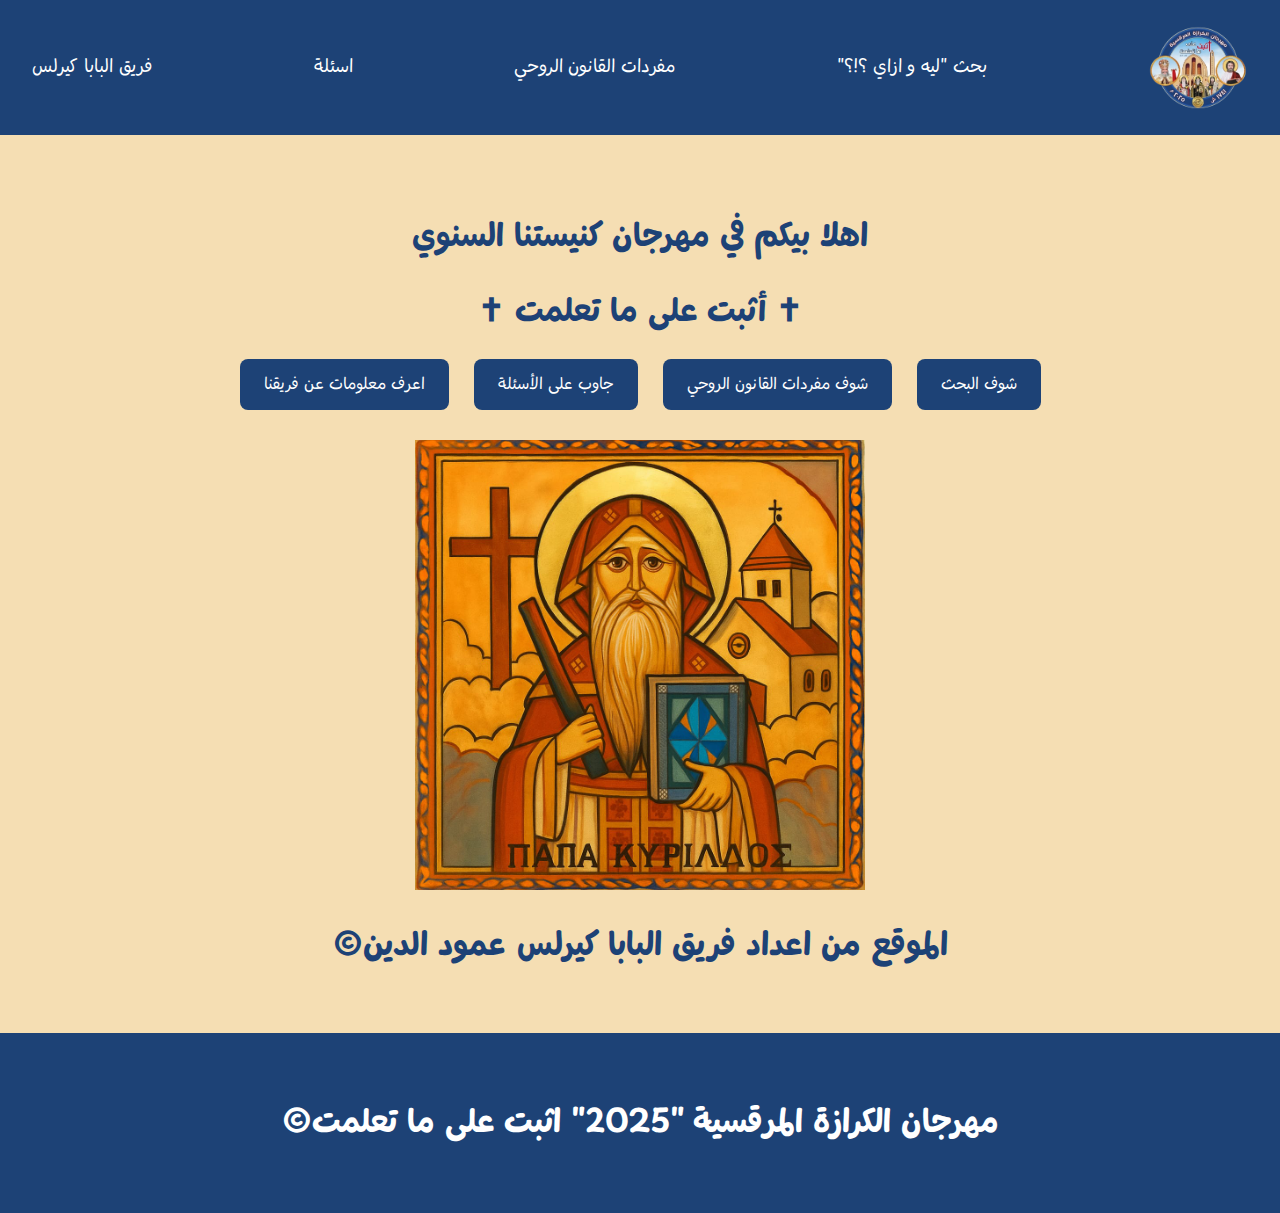
<file: index.html>
<!DOCTYPE html>
<html lang="en">
  <head>
    <meta charset="UTF-8" />
    <meta name="viewport" content="width=device-width, initial-scale=1.0" />
    
    <link rel="stylesheet" href="style.css" />
    <link
      href="https://fonts.googleapis.com/css2?family=Noto+Sans+Arabic:wght@400;700&display=swap"
      rel="stylesheet"
    />
    <link
      href="https://fonts.googleapis.com/css2?family=Playpen+Sans+Arabic:wght@100..800&display=swap"
      rel="stylesheet"
    />
    <link rel="icon" type="png" href="Logo.png" />
    <title>Mahargan</title>
  </head>
  <body class="body">
    <div class="header">
      <a href="index.html" class="Sections" ><img src="Logo.png" /></a>
      <a href="research.html" class="Sections" ><p>بحث "ليه و ازاي ؟!؟"</p></a>
      <a href="research meaning.html" class="Sections" ><p>مفردات القانون الروحي</p></a>
      <a href="Question.html" class="Sections" ><p>اسئلة</p></a>
      <a href="Teams.html" class="Sections" ><p>فريق البابا كيرلس</p></a>
    </div>

    <div class="homepage-banner">
      <h2>اهلا بيكم في مهرجان كنيستنا السنوي</h2>
      <h1>✝ أثبت على ما تعلمت ✝</h1>

      <div class="buttons">
        <a href="research.html" >شوف البحث</a>
        <a href="research meaning.html">شوف مفردات القانون الروحي</a>
        <a href="Question.html">جاوب على الأسئلة</a>
        <a href="Teams.html">اعرف معلومات عن فريقنا</a>
        <div class="Logo-Image">
          <img src="Logo2.jpg" />
        </div>
        <h1>الموقع من اعداد فريق البابا كيرلس عمود الدين©</h1>
      </div>
    </div>

    <div class="footer">
      <h1>مهرجان الكرازة المرقسية "2025" اثبت على ما تعلمت©</h1>
    </div>
  </body>
</html>
</file>
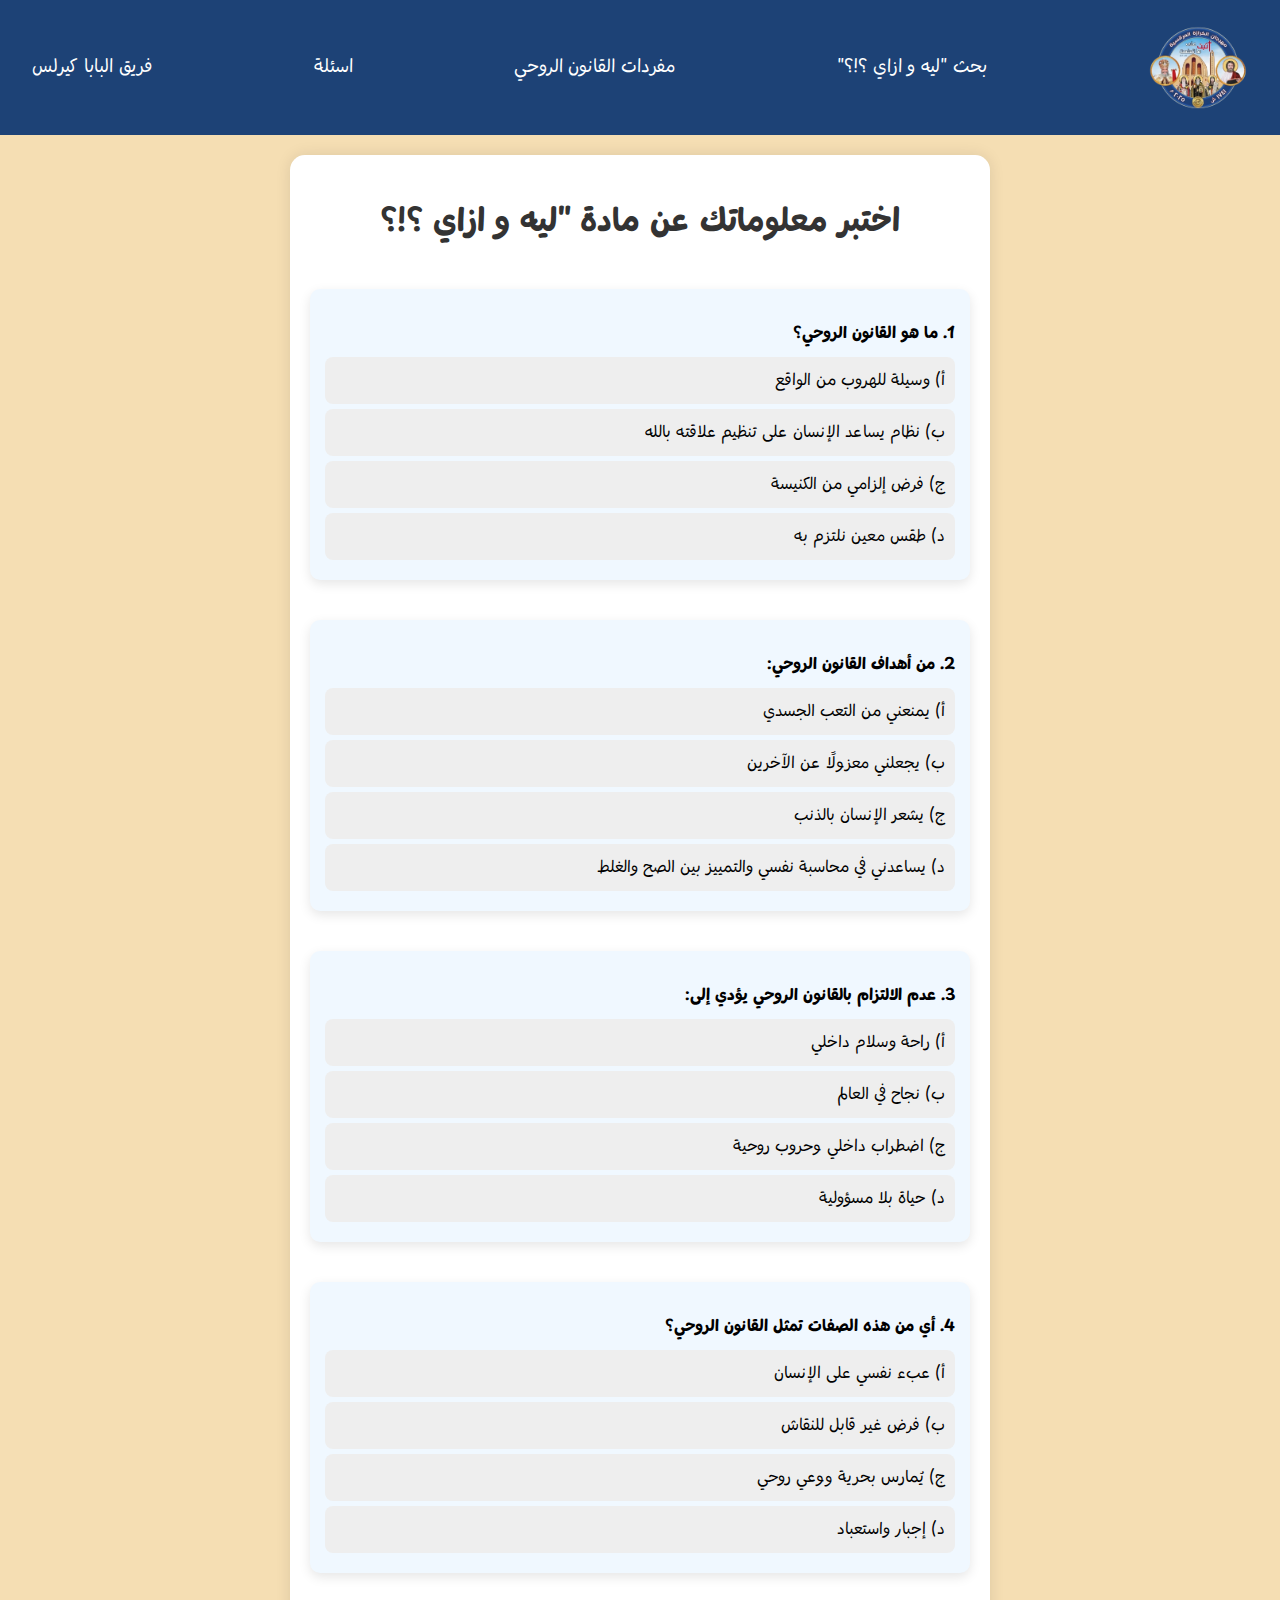
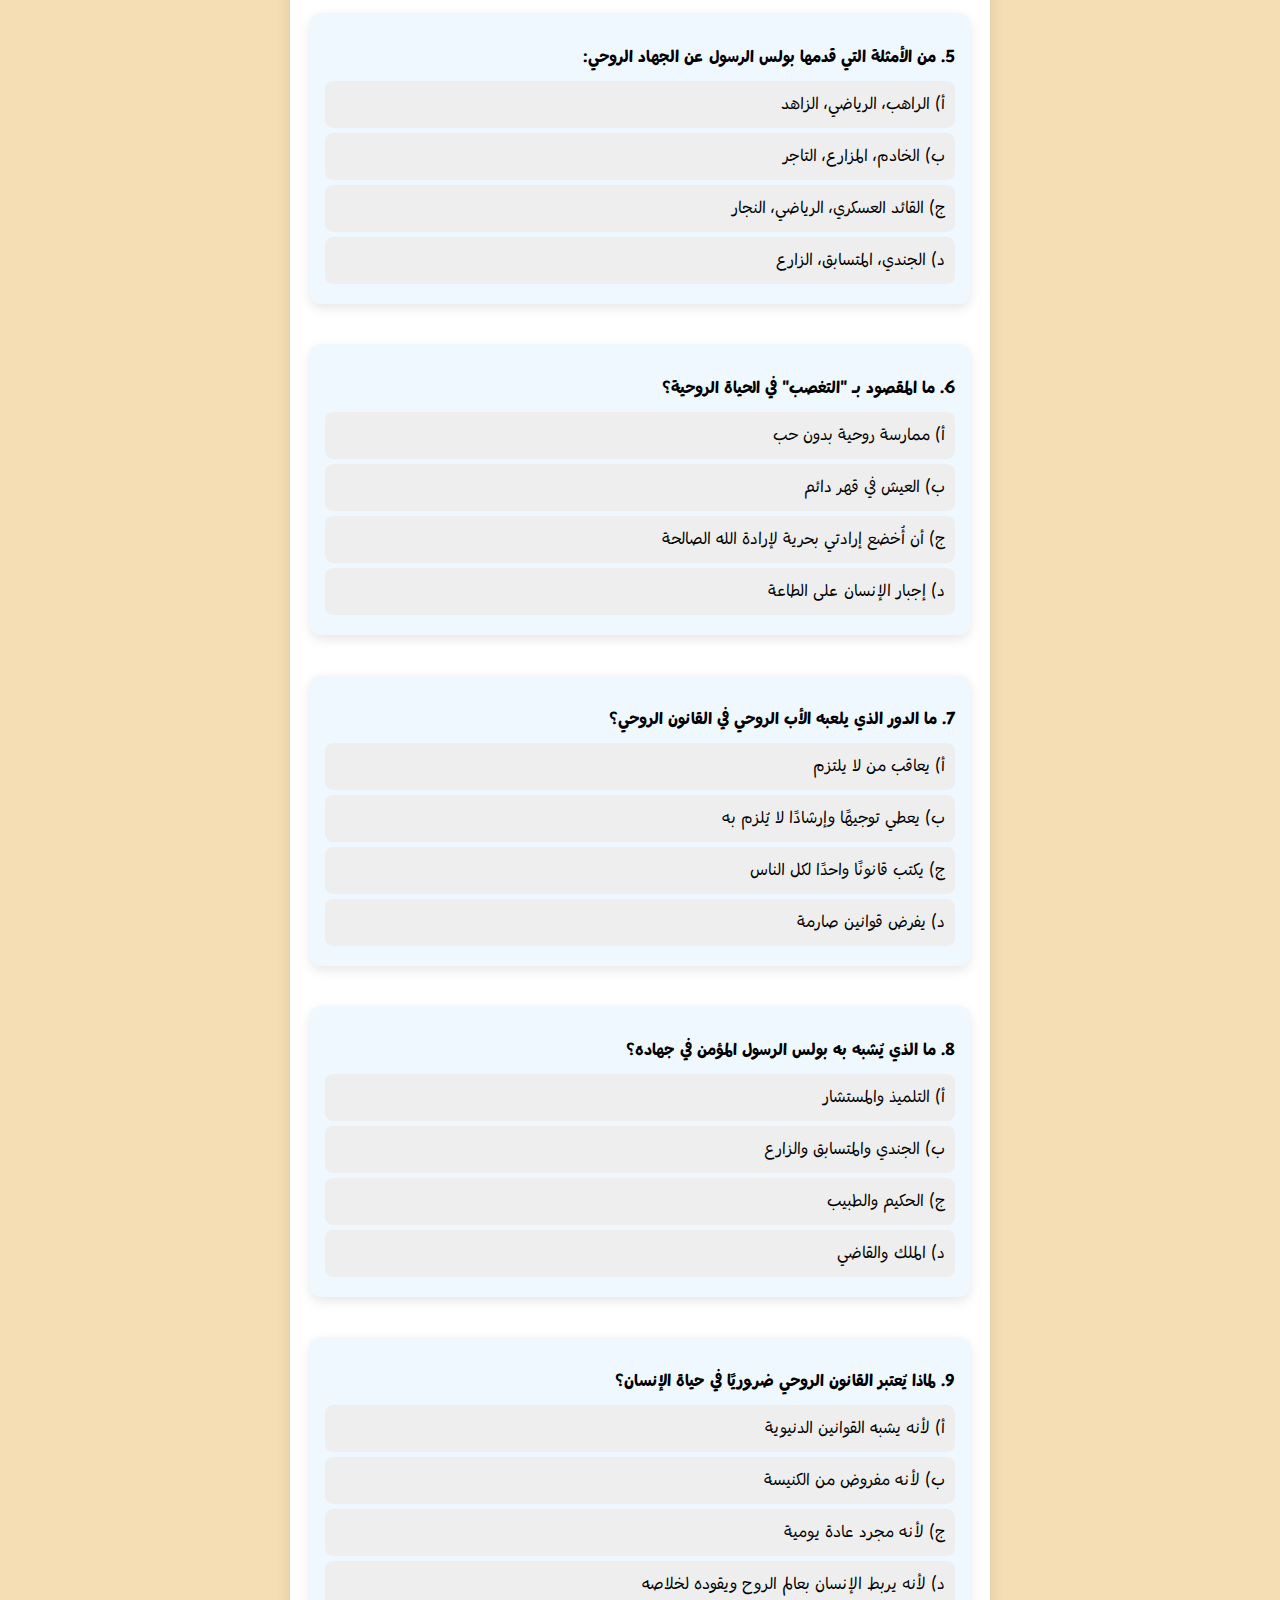
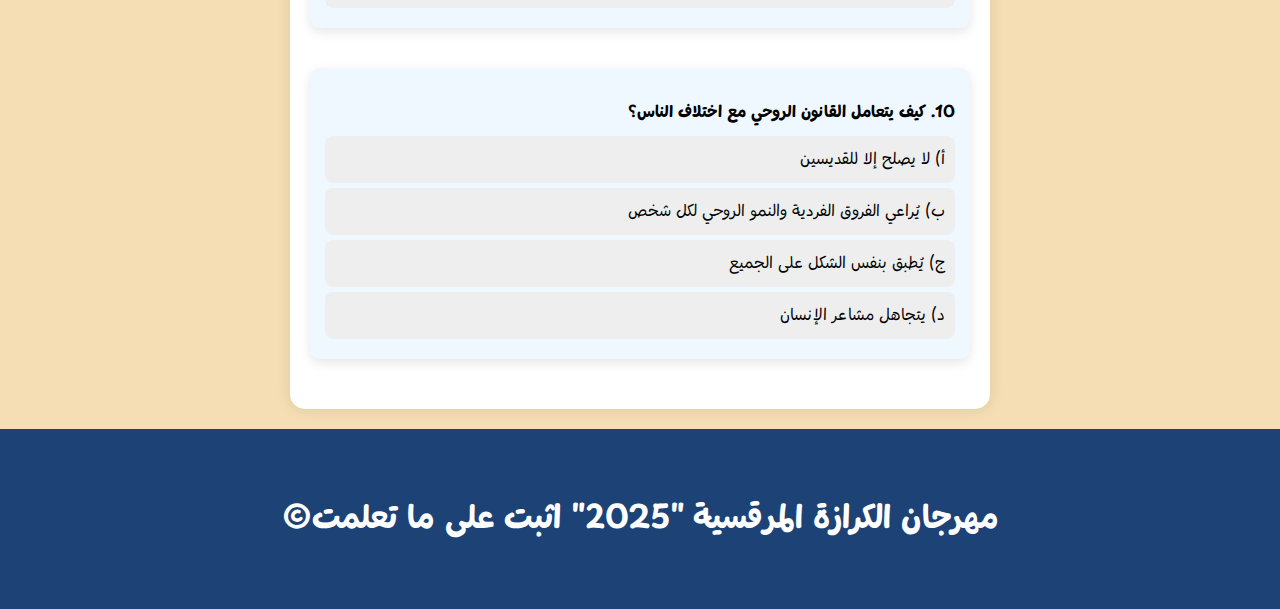
<file: Question.html>
<!DOCTYPE html>
<html lang="en">
  <head>
    <meta charset="UTF-8" />
    <meta name="viewport" content="width=device-width, initial-scale=1.0">
    <link rel="stylesheet" href="style.css" />
    <link
      href="https://fonts.googleapis.com/css2?family=Noto+Sans+Arabic:wght@400;700&display=swap"
      rel="stylesheet"
    />
    <link
      href="https://fonts.googleapis.com/css2?family=Playpen+Sans+Arabic:wght@100..800&display=swap"
      rel="stylesheet"
    />
    <link rel="icon" type="image/png" href="Logo.png" />
    <title>Mahargan</title>
  </head>
  <body class="body" style="background-color: wheat;">
    <div class="header">
  <a href="index.html" class="Sections"><img src="Logo.png" /></a>
  <a href="research.html" class="Sections"><p>بحث "ليه و ازاي ؟!؟"</p></a>
  <a href="research meaning.html" class="Sections"><p>مفردات القانون الروحي</p></a>
  <a href="Question.html" class="Sections"><p>اسئلة</p></a>
  <a href="Teams.html" class="Sections"><p>فريق البابا كيرلس</p></a>
</div>

     <div class="quiz-container">
    <h1>اختبر معلوماتك عن مادة "ليه و ازاي ؟!؟</h1>

    <!-- سؤال 1 -->
    <div class="question-box">
      <p>1. ما هو القانون الروحي؟</p>
      <input type="radio" name="q1" id="q1a">
      <label for="q1a">أ) وسيلة للهروب من الواقع</label>
      <input type="radio" name="q1" id="q1b">
      <label for="q1b" class="correct">ب) نظام يساعد الإنسان على تنظيم علاقته بالله</label>
      <input type="radio" name="q1" id="q1c" >
      <label for="q1c">ج) فرض إلزامي من الكنيسة</label>
      <input type="radio" name="q1" id="q1d">
      <label for="q1d">د) طقس معين نلتزم به</label>
    </div>

    <!-- سؤال 2 -->
    <div class="question-box">
      <p>2. من أهداف القانون الروحي:</p>
      <input type="radio" name="q2" id="q2a">
      <label for="q2a">أ) يمنعني من التعب الجسدي</label>
      <input type="radio" name="q2" id="q2b" >
      <label for="q2b">ب) يجعلني معزولًا عن الآخرين</label>
      <input type="radio" name="q2" id="q2c">
      <label for="q2c">ج) يشعر الإنسان بالذنب</label>
      <input type="radio" name="q2" id="q2d">
      <label for="q2d" class="correct">د) يساعدني في محاسبة نفسي والتمييز بين الصح والغلط</label>
    </div>

    <!-- سؤال 3 -->
    <div class="question-box">
      <p>3. عدم الالتزام بالقانون الروحي يؤدي إلى:</p>
      <input type="radio" name="q3" id="q3a">
      <label for="q3a">أ) راحة وسلام داخلي</label>
      <input type="radio" name="q3" id="q3b">
      <label for="q3b">ب) نجاح في العالم</label>
      <input type="radio" name="q3" id="q3c" >
      <label for="q3c" class="correct">ج) اضطراب داخلي وحروب روحية</label>
      <input type="radio" name="q3" id="q3d">
      <label for="q3d">د) حياة بلا مسؤولية</label>
    </div>

    <!-- سؤال 4 -->
    <div class="question-box">
      <p>4. أي من هذه الصفات تمثل القانون الروحي؟</p>
      <input type="radio" name="q4" id="q4a">
      <label for="q4a">أ) عبء نفسي على الإنسان</label>
      <input type="radio" name="q4" id="q4b" >
      <label for="q4b">ب) فرض غير قابل للنقاش</label>
      <input type="radio" name="q4" id="q4c">
      <label for="q4c" class="correct">ج) يُمارس بحرية ووعي روحي</label>
      <input type="radio" name="q4" id="q4d">
      <label for="q4d">د) إجبار واستعباد</label>
    </div>

    <!-- سؤال 5 -->
    <div class="question-box">
      <p>5. من الأمثلة التي قدمها بولس الرسول عن الجهاد الروحي:</p>
      <input type="radio" name="q5" id="q5a">
      <label for="q5a">أ) الراهب، الرياضي، الزاهد</label>
      <input type="radio" name="q5" id="q5b">
      <label for="q5b">ب) الخادم، المزارع، التاجر</label>
      <input type="radio" name="q5" id="q5c" >
      <label for="q5c">ج) القائد العسكري، الرياضي، النجار</label>
      <input type="radio" name="q5" id="q5d">
      <label for="q5d" class="correct">د) الجندي، المتسابق، الزارع</label>
    </div>

    <!-- سؤال 6 -->
    <div class="question-box">
      <p>6. ما المقصود بـ "التغصب" في الحياة الروحية؟</p>
      <input type="radio" name="q6" id="q6a">
      <label for="q6a">أ) ممارسة روحية بدون حب</label>
      <input type="radio" name="q6" id="q6b">
      <label for="q6b">ب) العيش في قهر دائم</label>
      <input type="radio" name="q6" id="q6c" >
      <label for="q6c" class="correct">ج) أن أُخضع إرادتي بحرية لإرادة الله الصالحة</label>
      <input type="radio" name="q6" id="q6d">
      <label for="q6d">د) إجبار الإنسان على الطاعة</label>
    </div>

    <!-- سؤال 7 -->
    <div class="question-box">
      <p>7. ما الدور الذي يلعبه الأب الروحي في القانون الروحي؟</p>
      <input type="radio" name="q7" id="q7a">
      <label for="q7a">أ) يعاقب من لا يلتزم</label>
      <input type="radio" name="q7" id="q7b" >
      <label for="q7b" class="correct">ب) يعطي توجيهًا وإرشادًا لا يُلزم به</label>
      <input type="radio" name="q7" id="q7c">
      <label for="q7c">ج) يكتب قانونًا واحدًا لكل الناس</label>
      <input type="radio" name="q7" id="q7d">
      <label for="q7d">د) يفرض قوانين صارمة</label>
    </div>

    <!-- سؤال 8 -->
    <div class="question-box">
      <p>8. ما الذي يُشبه به بولس الرسول المؤمن في جهاده؟</p>
      <input type="radio" name="q8" id="q8a">
      <label for="q8a">أ) التلميذ والمستشار</label>
      <input type="radio" name="q8" id="q8b">
      <label for="q8b" class="correct">ب) الجندي والمتسابق والزارع</label>
      <input type="radio" name="q8" id="q8c">
      <label for="q8c">ج) الحكيم والطبيب</label>
      <input type="radio" name="q8" id="q8d">
      <label for="q8d">د) الملك والقاضي</label>
    </div>

    <!-- سؤال 9 -->
    <div class="question-box">
      <p>9. لماذا يُعتبر القانون الروحي ضروريًا في حياة الإنسان؟</p>
      <input type="radio" name="q9" id="q9a">
      <label for="q9a">أ) لأنه يشبه القوانين الدنيوية</label>
      <input type="radio" name="q9" id="q9b">
      <label for="q9b">ب) لأنه مفروض من الكنيسة</label>
      <input type="radio" name="q9" id="q9c">
      <label for="q9c">ج) لأنه مجرد عادة يومية</label>
      <input type="radio" name="q9" id="q9d">
      <label for="q9d" class="correct">د) لأنه يربط الإنسان بعالم الروح ويقوده لخلاصه</label>
    </div>

    <!-- سؤال 10 -->
    <div class="question-box">
      <p>10. كيف يتعامل القانون الروحي مع اختلاف الناس؟</p>
      <input type="radio" name="q10" id="q10a">
      <label for="q10a">أ) لا يصلح إلا للقديسين</label>
      <input type="radio" name="q10" id="q10b">
      <label for="q10b" class="correct">ب) يُراعي الفروق الفردية والنمو الروحي لكل شخص</label>
      <input type="radio" name="q10" id="q10c">
      <label for="q10c">ج) يُطبق بنفس الشكل على الجميع</label>
      <input type="radio" name="q10" id="q10d">
      <label for="q10d">د) يتجاهل مشاعر الإنسان</label>
    </div>

  </div>


</div>
    <div class="footer">
      <h1>مهرجان الكرازة المرقسية "2025" اثبت على ما تعلمت©</h1>
    </div>
  </body>
</html>
</file>
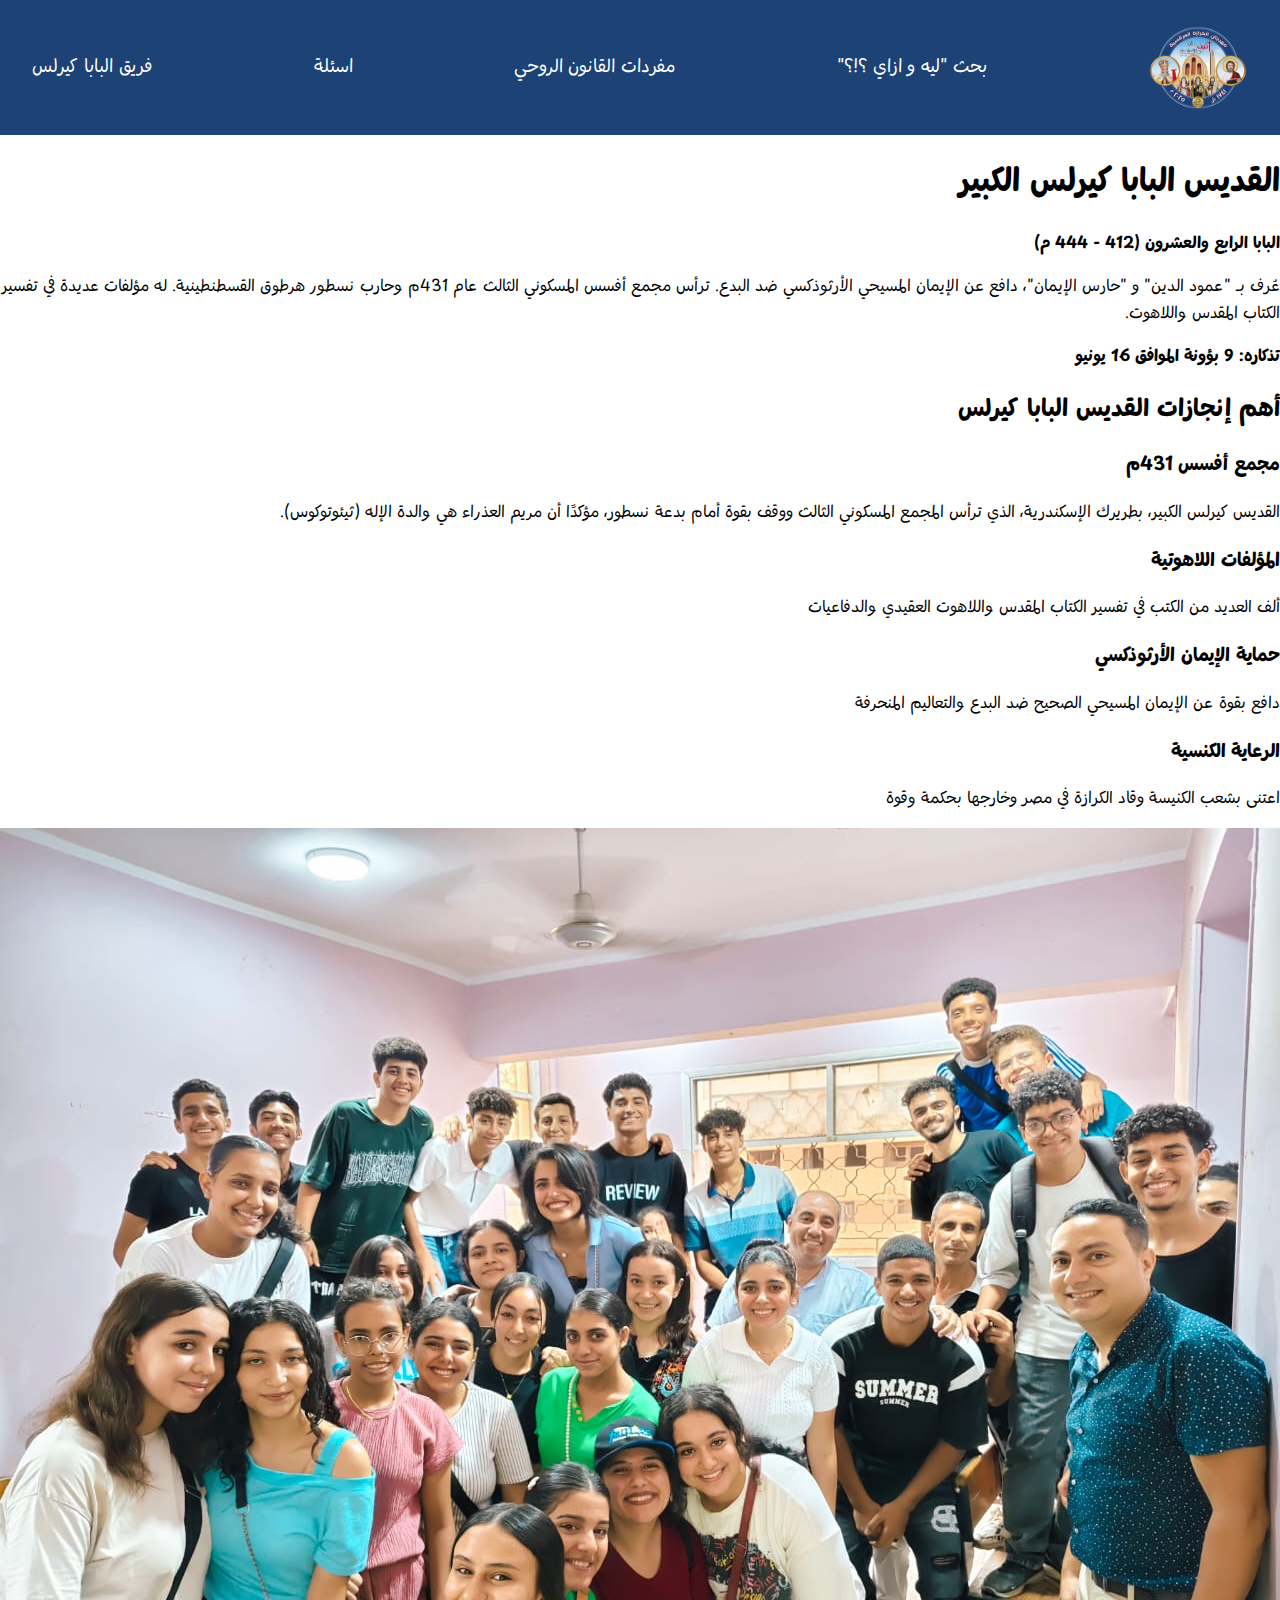
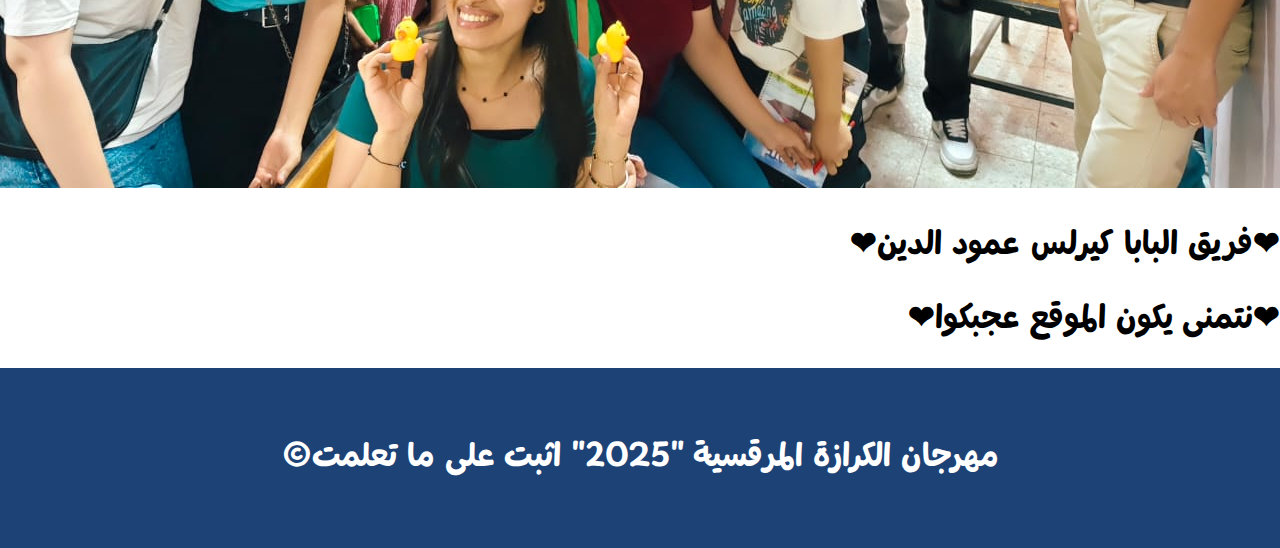
<file: Teams.html>
<!DOCTYPE html>
<html lang="ar">
  <head>
    <meta charset="UTF-8" />
    <meta name="viewport" content="width=device-width, initial-scale=1.0" />
    <link href="style.css" rel="stylesheet" />
    <link
      href="https://fonts.googleapis.com/css2?family=Playpen+Sans+Arabic:wght@100..800&display=swap"
      rel="stylesheet"
    />
    <title>فريق البابا كيرلس - Mahargan</title>
  </head>
  <body class="body">
    <div class="header">
      <a href="index.html" class="Sections"><img src="Logo.png" /></a>
      <a href="research.html" class="Sections"><p>بحث "ليه و ازاي ؟!؟"</p></a>
      <a href="research meaning.html" class="Sections"><p>مفردات القانون الروحي</p></a>
      <a href="Question.html" class="Sections"><p>اسئلة</p></a>
      <a href="Teams.html" class="Sections"><p>فريق البابا كيرلس</p></a>
    </div>

    <!-- قسم القديس البابا كيرلس -->
    <div class="saint-section">
      <div class="saint-info">
        <h1>القديس البابا كيرلس الكبير</h1>
        <p><strong>البابا الرابع والعشرون (412 - 444 م)</strong></p>
        <p>
          عُرف بـ "عمود الدين" و "حارس الإيمان"، دافع عن الإيمان المسيحي
          الأرثوذكسي ضد البدع. ترأس مجمع أفسس المسكوني الثالث عام 431م وحارب
          نسطور هرطوق القسطنطينية. له مؤلفات عديدة في تفسير الكتاب المقدس
          واللاهوت.
        </p>
        <p><strong>تذكاره: 9 بؤونة الموافق 16 يونيو</strong></p>
      </div>
    </div>

    <!-- إنجازات القديس -->
    <div class="achievements">
      <h2>أهم إنجازات القديس البابا كيرلس</h2>
      <div class="achievements-list">
        <div class="achievement-item">
          <h3>مجمع أفسس 431م</h3>
          <p>
            القديس كيرلس الكبير، بطريرك الإسكندرية، الذي ترأس المجمع المسكوني
            الثالث ووقف بقوة أمام بدعة نسطور، مؤكدًا أن مريم العذراء هي والدة
            الإله (ثيئوتوكوس).
          </p>
        </div>
        <div class="achievement-item">
          <h3>المؤلفات اللاهوتية</h3>
          <p>
            ألف العديد من الكتب في تفسير الكتاب المقدس واللاهوت العقيدي
            والدفاعيات
          </p>
        </div>
        <div class="achievement-item">
          <h3>حماية الإيمان الأرثوذكسي</h3>
          <p>دافع بقوة عن الإيمان المسيحي الصحيح ضد البدع والتعاليم المنحرفة</p>
        </div>
        <div class="achievement-item">
          <h3>الرعاية الكنسية</h3>
          <p>اعتنى بشعب الكنيسة وقاد الكرازة في مصر وخارجها بحكمة وقوة</p>
        </div>
      </div>
    </div>

    <!-- أعضاء الفريق -->
    <div class="team-members">
      <img src="teams.jpg" alt="فريق البابا كيرلس" />
      <h1>❤فريق البابا كيرلس عمود الدين❤</h1>
      <h1>❤نتمنى يكون الموقع عجبكوا❤</h1>
    </div>

    <div class="footer">
      <h1>مهرجان الكرازة المرقسية "2025" اثبت على ما تعلمت©</h1>
    </div>
  </body>
</html>
</file>
<file: style.css>
body {
  margin: 0;
  direction: rtl;
  font-family: "Playpen Sans Arabic", sans-serif;
  overflow-x: hidden;
}

.header {
  display: flex;
  justify-content: space-between;
  align-items: center;
  background: #1d4276;
  direction: rtl;
  flex-wrap: wrap;
  padding: 10px 20px;
  gap: 15px;
  flex-shrink: 0;
  position: relative;
  z-index: 100;
}

.Logo img {
  width: 19%;
  height: auto;
  min-width: 80px;
  max-width: 150px;
}

.Sections {
  display: flex;
  align-items: center;
  gap: 20px;
  flex-wrap: wrap;
  color: white;
  text-decoration: none;
  font-size: 18px;
  padding: 8px 12px;
  border-radius: 8px;
}
.Sections:hover {
  background-color: #4a6891;4+++++++++++++++++++++++++++++++++++++++++++++++++++++++++++++++++++++++++++++
}

.Sections img {
  width: 100px;
  height: auto;
}

.section {
  display: flex;
  justify-content: space-between;
  align-items: center;
  background-color: wheat;
  flex-wrap: wrap;
  padding: 20px;
  gap: 20px;
}

.image-left img {
  margin: 25px 0px 25px 120px;
  width: 400px;
  height: auto;
  max-width: 100%;
  border-radius: 20px;
}

.text-right {
  margin-right: 20px;
  width: 550px;
  max-width: 100%;
  flex: 1;
  min-width: 300px;
}

.section-reverse {
  display: flex;
  justify-content: space-between;
  align-items: center;
  direction: ltr;
  flex-wrap: wrap;
  padding: 20px;
  gap: 20px;
}

.image-right img {
  margin: 25px 120px 25px 0px;
  width: 400px;
  height: auto;
  max-width: 100%;
  border-radius: 20px;
}

.text-left {
  margin-left: 20px;
  width: 550px;
  max-width: 100%;
  flex: 1;
  min-width: 300px;
}

.text-left h2 {
  direction: rtl;
}

.information {
  display: flex;
  justify-content: space-around;
  align-items: center;
  flex-wrap: wrap;
  gap: 20px;
  padding: 20px;
}

.information-1,
.information-2 {
  display: flex;
  justify-content: space-around;
  align-items: center;
  width: 580px;
  height: 240px;
  border-radius: 30px;
  background-color: wheat;
  padding: 15px;
  max-width: 100%;
  box-sizing: border-box;
  flex: 1;
  min-width: 280px;
}

.footer {
  height: auto;
  min-height: 20vh;
  display: flex;
  justify-content: center;
  align-items: center;
  color: white;
  text-align: center;
  background: #1d4276;
  padding: 20px;
  box-sizing: border-box;
}

.question-card {
  background-color: #fff;
  border-radius: 12px;
  box-shadow: 0 4px 12px rgba(0, 0, 0, 0.1);
  padding: 20px;
  margin-bottom: 20px;
  direction: rtl;
  font-family: "Cairo", sans-serif;
}

.options li {
  list-style: none;
  margin: 8px 0;
}

.question-box {
  background-color: #ffffff;
  border-radius: 12px;
  box-shadow: 0 4px 12px rgba(0, 0, 0, 0.1);
  padding: 25px;
  max-width: 100%;
  margin: auto;
  margin-bottom: 40px;
  margin-top: 40px;
  box-sizing: border-box;
}

.question-box h2 {
  margin-bottom: 15px;
  font-size: 20px;
  color: #333;
}

.option {
  margin-bottom: 10px;
}

.option input[type="radio"] {
  display: none;
}

.option label {
  display: block;
  padding: 12px;
  border-radius: 8px;
  background-color: #eee;
  cursor: pointer;
  border: 1px solid transparent;
}

.option input[type="radio"]:checked + label.correct {
  background-color: #d4edda;
  color: #155724;
  border: 1px solid #c3e6cb;
  font-weight: bold;
}

.option input[type="radio"]:checked + label.wrong {
  background-color: #f8d7da;
  color: #721c24;
  border: 1px solid #f5c6cb;
  font-weight: bold;
}

.Logo-Image img {
  width: 450px;
  height: auto;
  padding-top: 20px;
  text-align: center;
  max-width: 100%;
}

.homepage-banner {
  text-align: center;
  padding: 50px 20px;
  background-color: wheat;
  box-shadow: 0 0 15px rgba(0, 0, 0, 0.1);
}

.homepage-banner h2,
.homepage-banner h1 {
  font-size: 32px;
  margin-bottom: 10px;
  color: #1d4276;
}

.homepage-banner p {
  font-size: 18px;
  color: #444;
  margin-bottom: 30px;
}

.homepage-banner .buttons a {
  display: inline-block;
  margin: 10px;
  padding: 12px 24px;
  background-color: #1d4276;
  color: white;
  text-decoration: none;
  border-radius: 8px;
}

.quiz-container {
  max-width: 700px;
  margin: auto;
  margin-top: 20px;
  margin-bottom: 20px;
  background: #fff;
  padding: 20px;
  border-radius: 15px;
  box-shadow: 0 0 15px rgba(0, 0, 0, 0.1);
  box-sizing: border-box;
}

.quiz-container h1 {
  text-align: center;
  margin-bottom: 30px;
  color: #333;
}

.question-box {
  margin-bottom: 30px;
  padding: 15px;
  background-color: #f0f8ff;
  border-radius: 10px;
}

.question-box p {
  font-weight: bold;
  margin-bottom: 10px;
}

input[type="radio"] {
  display: none;
}

label {
  display: block;
  background: #eee;
  padding: 10px;
  margin: 5px 0;
  border-radius: 8px;
  cursor: pointer;
}

input[type="radio"]:checked + label {
  background-color: #f8d7da;
  border: 2px solid #dc3545;
  color: #721c24;
}

input[type="radio"]:checked + label.correct {
  background-color: #d4edda;
  border: 2px solid #28a745;
  color: #155724;
}

.text-center {
  width: 100%;
  max-width: 700px;
  margin: auto;
  margin-top: 20px;
  margin-bottom: 20px;
  font-size: 20px;
  padding: 20px;
  border: grey 2px solid;
  border-radius: 10px;
  background-color: white;
  box-sizing: border-box;
}

.toba {
  margin: 25px 120px 25px 0px;
  width: 400px;
  height: auto;
  max-width: 100%;
}

/* Enhanced Responsive Design */
@media screen and (max-width: 1200px) {
  .Sections {
    font-size: 16px;
    gap: 15px;
  }

  .text-right,
  .text-left {
    width: 480px;
  }

  .image-left img,
  .image-right img {
    width: 380px;
  }
}

@media screen and (max-width: 1024px) {
  .header {
    padding: 15px;
    gap: 10px;
  }

  .Sections {
    font-size: 14px;
    gap: 10px;
    padding: 6px 10px;
  }

  .Sections img {
    width: 80px;
  }

  .text-right,
  .text-left {
    width: 100%;
    max-width: 450px;
    margin: 10px;
  }

  .image-left img,
  .image-right img {
    width: 350px;
    margin: 20px auto;
  }

  .information-1,
  .information-2 {
    width: 45%;
    min-width: 320px;
    height: auto;
    min-height: 200px;
  }

  .homepage-banner h2,
  .homepage-banner h1 {
    font-size: 28px;
  }

  .Logo-Image img {
    width: 380px;
  }
}

@media screen and (max-width: 768px) {
  .header {
    flex-direction: column;
    text-align: center;
    padding: 15px;
    gap: 10px;
  }

  .Logo img {
    width: 25%;
    min-width: 100px;
    max-width: 120px;
    margin-bottom: 10px;
  }

  .Sections {
    margin: 3px 0;
    padding: 10px 15px;
    font-size: 14px;
    width: 100%;
    max-width: 300px;
    justify-content: center;
    display: flex;
    align-items: center;
    text-align: center;
  }

  .Sections img {
    width: 50px;
    margin-left: 10px;
  }

  .homepage-banner {
    padding: 40px 20px;
  }

  .homepage-banner h2,
  .homepage-banner h1 {
    font-size: 24px;
    line-height: 1.3;
  }

  .homepage-banner .buttons {
    display: flex;
    flex-direction: column;
    align-items: center;
    gap: 10px;
  }

  .homepage-banner .buttons a {
    display: block;
    width: 100%;
    max-width: 300px;
    text-align: center;
  }

  .Logo-Image img {
    width: 320px;
  }

  .section,
  .section-reverse {
    flex-direction: column;
    text-align: center;
    padding: 20px 15px;
    gap: 25px;
  }

  .image-left img,
  .image-right img,
  .toba {
    width: 100%;
    max-width: 320px;
    margin: 0 auto;
  }

  .text-right,
  .text-left {
    width: 100%;
    margin: 0;
    padding: 0 10px;
    max-width: none;
  }

  .information {
    flex-direction: column;
    padding: 15px;
    gap: 15px;
  }

  .information-1,
  .information-2 {
    width: 100%;
    margin: 0;
    min-width: auto;
    height: auto;
    min-height: 180px;
    padding: 20px;
  }

  .footer {
    padding: 20px 15px;
    min-height: 15vh;
  }

  .footer h1 {
    font-size: 16px;
    line-height: 1.4;
  }

  .quiz-container {
    margin: 15px;
    padding: 20px;
    max-width: calc(100% - 30px);
  }

  .quiz-container h1 {
    font-size: 22px;
    line-height: 1.3;
  }

  .question-box {
    padding: 20px;
    margin-bottom: 25px;
  }

  .question-box p {
    font-size: 16px;
    line-height: 1.4;
  }

  label {
    padding: 12px;
    font-size: 14px;
    line-height: 1.3;
  }

  .text-center {
    font-size: 18px;
    padding: 20px 15px;
    margin: 15px auto;
    max-width: calc(100% - 30px);
  }
}

@media screen and (max-width: 480px) {
  .header {
    padding: 12px;
    gap: 8px;
  }

  .Logo img {
    width: 30%;
    min-width: 80px;
    max-width: 100px;
    margin-bottom: 15px;
  }

  .Sections {
    margin: 2px 0;
    padding: 12px 20px;
    font-size: 13px;
    width: 100%;
    max-width: 280px;
    border-radius: 8px;
    justify-content: center;
    text-align: center;
    display: block;
  }

  .Sections img {
    width: 40px;
    margin-left: 8px;
    vertical-align: middle;
  }

  .Sections p {
    margin: 0;
    display: inline;
    vertical-align: middle;
  }

  .homepage-banner {
    padding: 30px 15px;
  }

  .homepage-banner h2,
  .homepage-banner h1 {
    font-size: 20px;
    line-height: 1.2;
  }

  .homepage-banner p {
    font-size: 16px;
    line-height: 1.4;
  }

  .homepage-banner .buttons a {
    padding: 10px 20px;
    font-size: 14px;
    max-width: 280px;
  }

  .Logo-Image img {
    width: 280px;
  }

  .section,
  .section-reverse {
    padding: 15px 10px;
    gap: 20px;
  }

  .image-left img,
  .image-right img,
  .toba {
    max-width: 280px;
  }

  .text-right,
  .text-left {
    padding: 0 5px;
  }

  .text-right h2,
  .text-left h2 {
    font-size: 18px;
    line-height: 1.3;
  }

  .text-right p,
  .text-left p {
    font-size: 14px;
    line-height: 1.5;
  }

  .information {
    padding: 10px;
  }

  .information-1,
  .information-2 {
    padding: 15px;
    min-height: 150px;
    font-size: 14px;
    line-height: 1.4;
  }

  .footer h1 {
    font-size: 14px;
    line-height: 1.3;
  }

  .quiz-container {
    margin: 10px;
    padding: 15px;
    max-width: calc(100% - 20px);
  }

  .quiz-container h1 {
    font-size: 18px;
    line-height: 1.2;
  }

  .question-box {
    padding: 15px;
    margin-bottom: 20px;
  }

  .question-box p {
    font-size: 14px;
    line-height: 1.3;
  }

  label {
    padding: 10px;
    font-size: 13px;
    line-height: 1.3;
  }

  .text-center {
    font-size: 16px;
    padding: 15px 10px;
    margin: 10px;
    max-width: calc(100% - 20px);
  }
}

/* Extra small devices */
@media screen and (max-width: 360px) {
  .header {
    padding: 10px;
    gap: 5px;
  }

  .Logo img {
    width: 35%;
    min-width: 70px;
    max-width: 90px;
    margin-bottom: 10px;
  }

  .Sections {
    font-size: 12px;
    padding: 10px 15px;
    margin: 2px 0;
    width: 100%;
    max-width: 250px;
    text-align: center;
    display: block;
  }

  .Sections img {
    width: 35px;
    margin-left: 5px;
    vertical-align: middle;
  }

  .Sections p {
    margin: 0;
    display: inline;
    vertical-align: middle;
  }

  .homepage-banner {
    padding: 25px 10px;
  }

  .homepage-banner h2,
  .homepage-banner h1 {
    font-size: 18px;
    line-height: 1.2;
  }

  .homepage-banner p {
    font-size: 14px;
    line-height: 1.3;
  }

  .homepage-banner .buttons a {
    padding: 8px 16px;
    font-size: 13px;
    max-width: 250px;
  }

  .Logo-Image img {
    width: 240px;
  }

  .section,
  .section-reverse {
    padding: 12px 8px;
    gap: 15px;
  }

  .image-left img,
  .image-right img,
  .toba {
    max-width: 240px;
  }

  .text-right h2,
  .text-left h2 {
    font-size: 16px;
    line-height: 1.2;
  }

  .text-right p,
  .text-left p {
    font-size: 13px;
    line-height: 1.4;
  }

  .information-1,
  .information-2 {
    padding: 12px;
    min-height: 120px;
    font-size: 13px;
    line-height: 1.3;
  }

  .footer {
    padding: 15px 8px;
  }

  .footer h1 {
    font-size: 12px;
    line-height: 1.2;
  }

  .quiz-container {
    margin: 8px;
    padding: 12px;
    max-width: calc(100% - 16px);
  }

  .quiz-container h1 {
    font-size: 16px;
    line-height: 1.1;
  }

  .question-box {
    padding: 12px;
    margin-bottom: 15px;
  }

  .question-box p {
    font-size: 13px;
    line-height: 1.2;
  }

  label {
    padding: 8px;
    font-size: 12px;
    line-height: 1.2;
  }

  .text-center {
    font-size: 14px;
    padding: 12px 8px;
    margin: 8px;
    max-width: calc(100% - 16px);
  }
}

/* Very small screens */
@media screen and (max-width: 320px) {
  .header {
    padding: 8px;
    gap: 4px;
  }

  .Logo img {
    margin-bottom: 8px;
  }

  .Sections {
    font-size: 11px;
    padding: 8px 12px;
    margin: 1px 0;
    width: 100%;
    max-width: 220px;
    text-align: center;
    display: block;
  }

  .Sections img {
    width: 30px;
    margin-left: 5px;
    vertical-align: middle;
  }

  .Sections p {
    margin: 0;
    display: inline;
    vertical-align: middle;
  }

  .homepage-banner h2,
  .homepage-banner h1 {
    font-size: 16px;
  }

  .homepage-banner p {
    font-size: 13px;
  }

  .Logo-Image img {
    width: 200px;
  }

  .image-left img,
  .image-right img,
  .toba {
    max-width: 200px;
  }

  .text-right h2,
  .text-left h2 {
    font-size: 15px;
  }

  .text-right p,
  .text-left p {
    font-size: 12px;
  }

  .information-1,
  .information-2 {
    font-size: 12px;
    padding: 10px;
  }

  .footer h1 {
    font-size: 11px;
  }

  .quiz-container h1 {
    font-size: 15px;
  }

  .question-box p {
    font-size: 12px;
  }

  label {
    font-size: 11px;
    padding: 7px;
  }

  .text-center {
    font-size: 13px;
  }
}
/* Enhanced Responsive Design for Tablets and iPads */
@media screen and (max-width: 1200px) {
  .Sections {
    font-size: 16px;
    gap: 15px;
  }

  .text-right,
  .text-left {
    width: 480px;
  }

  .image-left img,
  .image-right img {
    width: 380px;
  }
}

/* iPad Pro and Large Tablets */
@media screen and (max-width: 1024px) and (orientation: portrait) {
  .header {
    flex-direction: column;
    text-align: center;
    padding: 20px;
    gap: 15px;
  }

  .section,
  .section-reverse {
    flex-direction: column;
    text-align: center;
    padding: 30px 20px;
    gap: 30px;
  }

  .text-right,
  .text-left {
    width: 100%;
    max-width: 600px;
    margin: 0 auto;
  }

  .image-left img,
  .image-right img {
    width: 100%;
    max-width: 500px;
    margin: 20px auto;
  }

  .information {
    flex-direction: column;
    gap: 20px;
  }

  .information-1,
  .information-2 {
    width: 100%;
    max-width: 600px;
    margin: 0 auto;
  }
}
</file>
